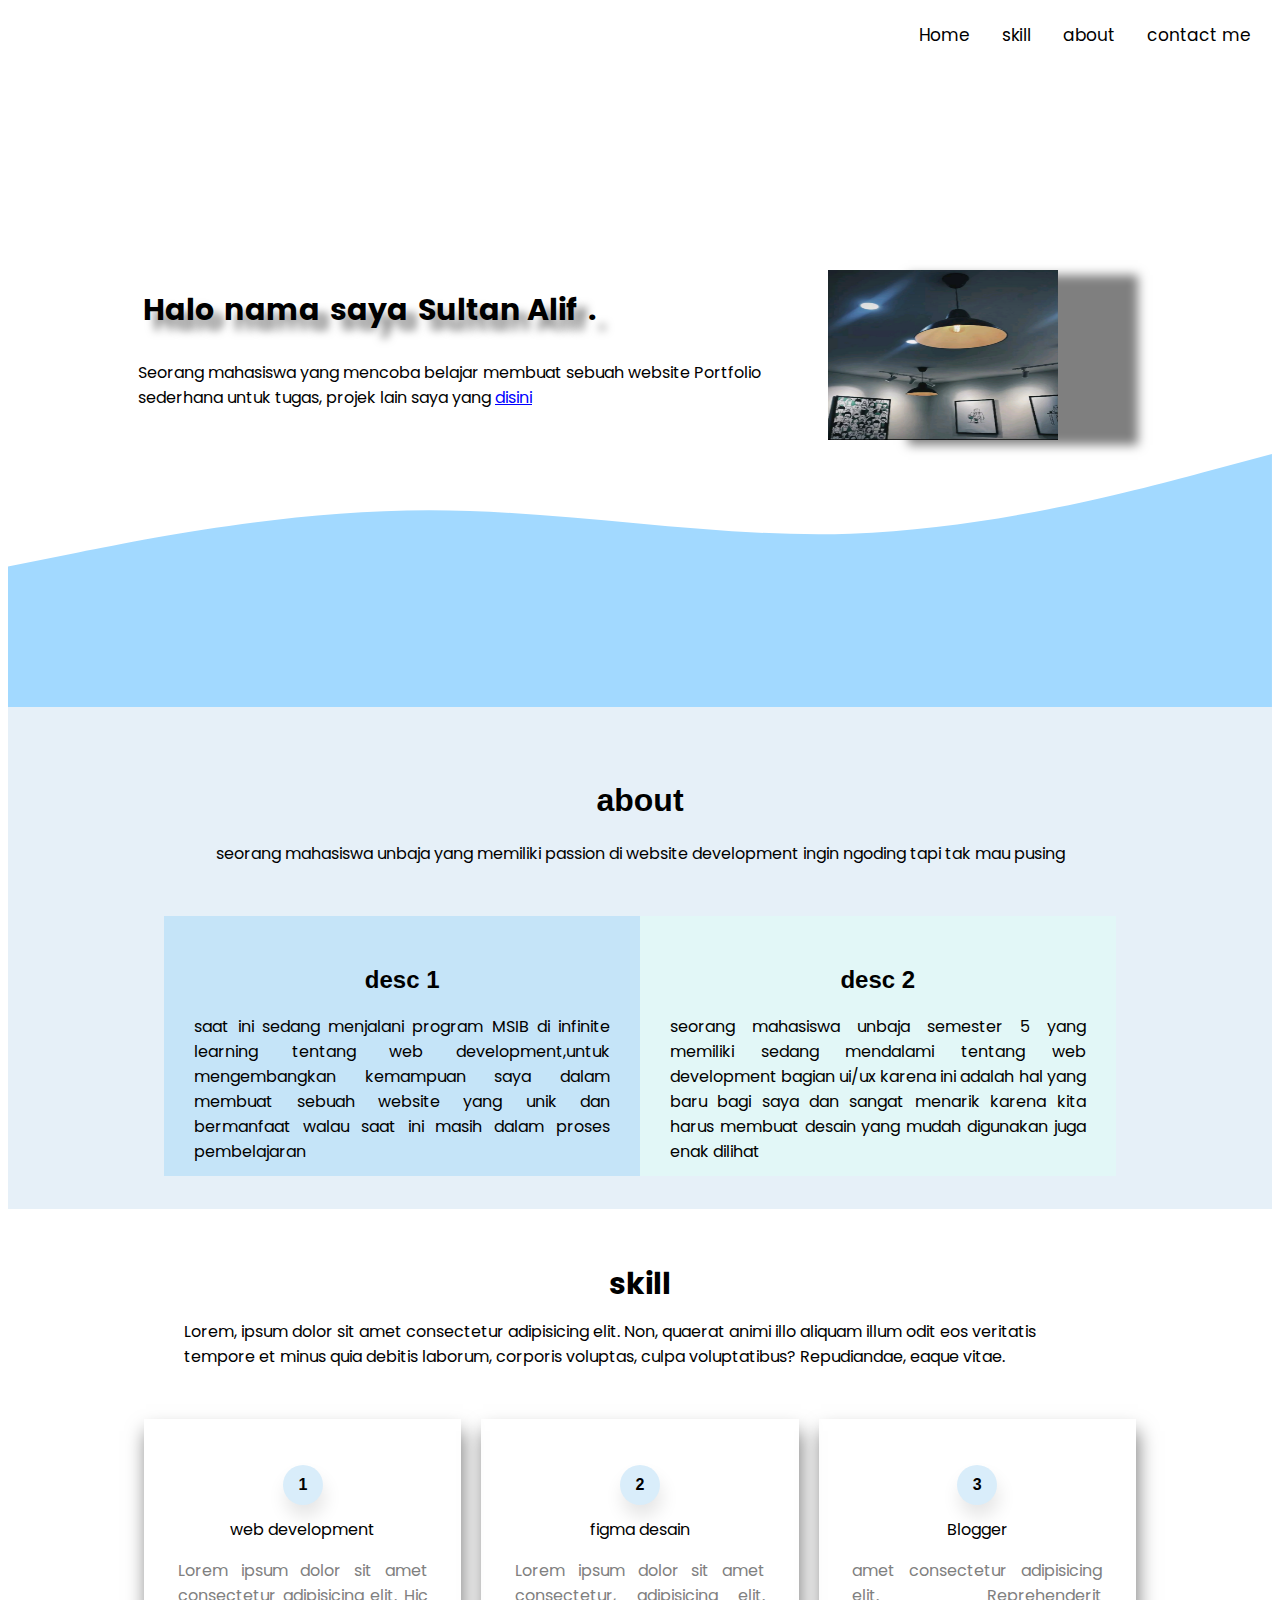
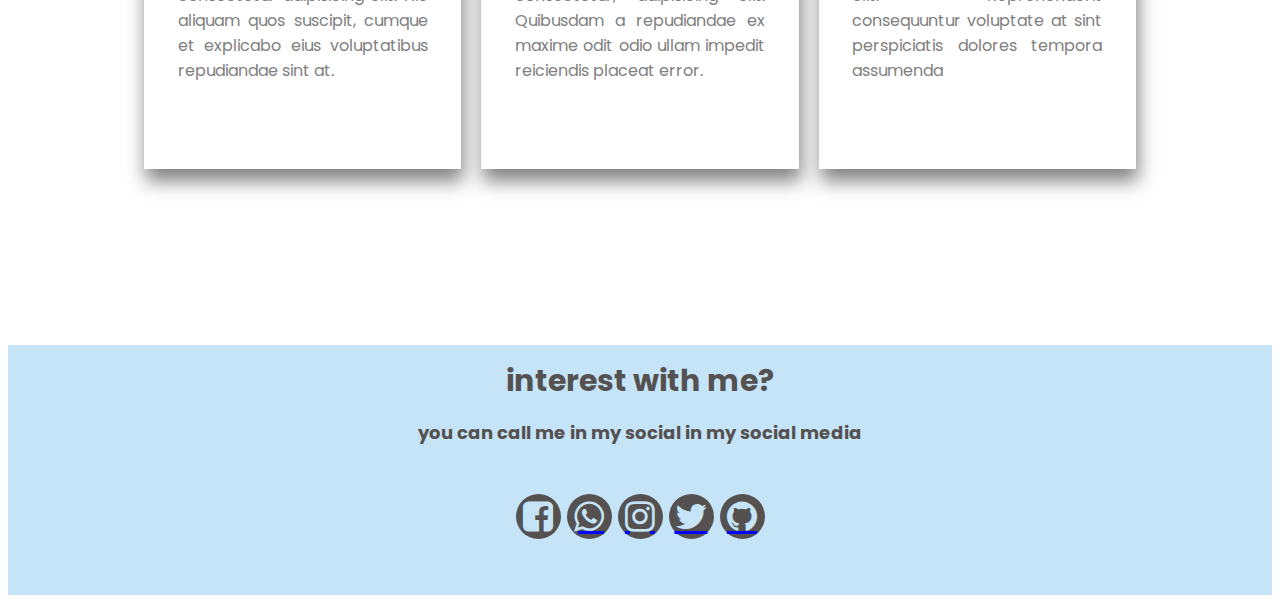
<file: A_Aft_sultan_alif/index.html>
<html>
    <head>
        <title>my Portfolio</title> 
        <link rel="stylesheet" href="style.css">
        <link rel="stylesheet" href="https://fonts.googleapis.com/css?family=Poppins">
        <link rel="stylesheet" href="https://cdnjs.cloudflare.com/ajax/libs/font-awesome/4.7.0/css/font-awesome.min.css">
    </head>
    <body>
        <div class="topnav" id="myTopnav">
            <a href="#footer">contact me</a>
            <a href="#about">about</a>
            <a href="#skill">skill</a>
            <a href="">Home</a>
          </div>
          

        <div class="container">
        <h1 class="transition-heading">Halo</h1>
        <h1 class="transition-heading">nama</h1>
        <h1 class="transition-heading">saya</h1>
        <h1 class="transition-heading">Sultan Alif </h1>
        <h1 class="transition-heading">. </h1>
        <div class="clear"></div>
        <p>Seorang mahasiswa yang mencoba belajar membuat sebuah website Portfolio sederhana untuk tugas, projek lain saya yang
            <a href="">disini</a>
        </p>
            
        </div>
        <div class="kontenkanan">
          <img src="foto3.jpg" alt="" class="gambar">
        </div>
        <svg xmlns="http://www.w3.org/2000/svg" viewBox="0 0 1440 320"><path fill="#a2d9ff" fill-opacity="1" d="M0,160L80,144C160,128,320,96,480,96C640,96,800,128,960,122.7C1120,117,1280,75,1360,53.3L1440,32L1440,320L1360,320C1280,320,1120,320,960,320C800,320,640,320,480,320C320,320,160,320,80,320L0,320Z"></path></svg>
        <section id="about">
        <div class="about">
            <div class="about-desc">
                <h1>about</h1>
                <p>seorang mahasiswa unbaja yang memiliki passion di website development ingin ngoding tapi tak mau pusing</p>
            </div>
            <div class="row">
                <div class="column" style="background-color: rgb(197, 228, 248);">
                    <h2>desc 1</h2>
                    <p>saat ini sedang menjalani program MSIB di infinite learning tentang web development,untuk mengembangkan kemampuan saya dalam membuat sebuah website yang unik dan bermanfaat walau saat ini masih dalam proses pembelajaran</p>
                </div>
                <div class="column" style="background-color: rgb(226, 247, 247);">
                    <h2>desc 2</h2>
                    <p> seorang mahasiswa unbaja semester 5 yang memiliki sedang mendalami tentang web development bagian ui/ux karena ini adalah hal yang baru bagi saya dan sangat menarik karena kita harus membuat desain yang mudah digunakan juga enak dilihat </p>
                    
                </div>
            </div>
        </div>
        </section>
        <section id="skill">
            <div class="skill">
                <div class="skill-desc">
                    <p>skill</p>
                    <p>Lorem, ipsum dolor sit amet consectetur adipisicing elit. Non, quaerat animi illo aliquam illum odit eos veritatis tempore et minus quia debitis laborum, corporis voluptas, culpa voluptatibus? Repudiandae, eaque vitae.</p>       
                </div>
                <div class="box-container">
                    <div class="box-1">
                    <span>1</span>
                    <p>web development</p> 
                    <p>Lorem ipsum dolor sit amet consectetur adipisicing elit. Hic aliquam quos suscipit, cumque et explicabo eius voluptatibus repudiandae sint at.</p>
                 </div>
                    <div class="box-2">
                    <span>2</span>
                    <p>figma desain</p> 
                   <p>Lorem ipsum dolor sit amet consectetur, adipisicing elit. Quibusdam a repudiandae ex maxime odit odio ullam impedit reiciendis placeat error.</p>
                 </div>
                    <div class="box-3">
                    <span>3</span>
                    <p>Blogger</p> 
                    <P> amet consectetur adipisicing elit. Reprehenderit consequuntur voluptate at sint perspiciatis dolores tempora assumenda</P>  
                 </div>
                </div>
            </div>
        </section>
        <footer id="footer">
            <p>interest with me?</p>
            <p>you can call me in my social in my social media</p>
            <div class="social-icon">
                <a href=""><i class="fa fa-facebook-square"></i></a>
                <a href=""><i class="fa fa-whatsapp"></i></a>
                <a href=""><i class="fa fa-instagram"></i></a>
                <a href=""><i class="fa fa-twitter"></i></a>
                <a href=""><i class="fa fa-github"></i></a>
            </div>
        </footer>
    </body>
</html>
</file>
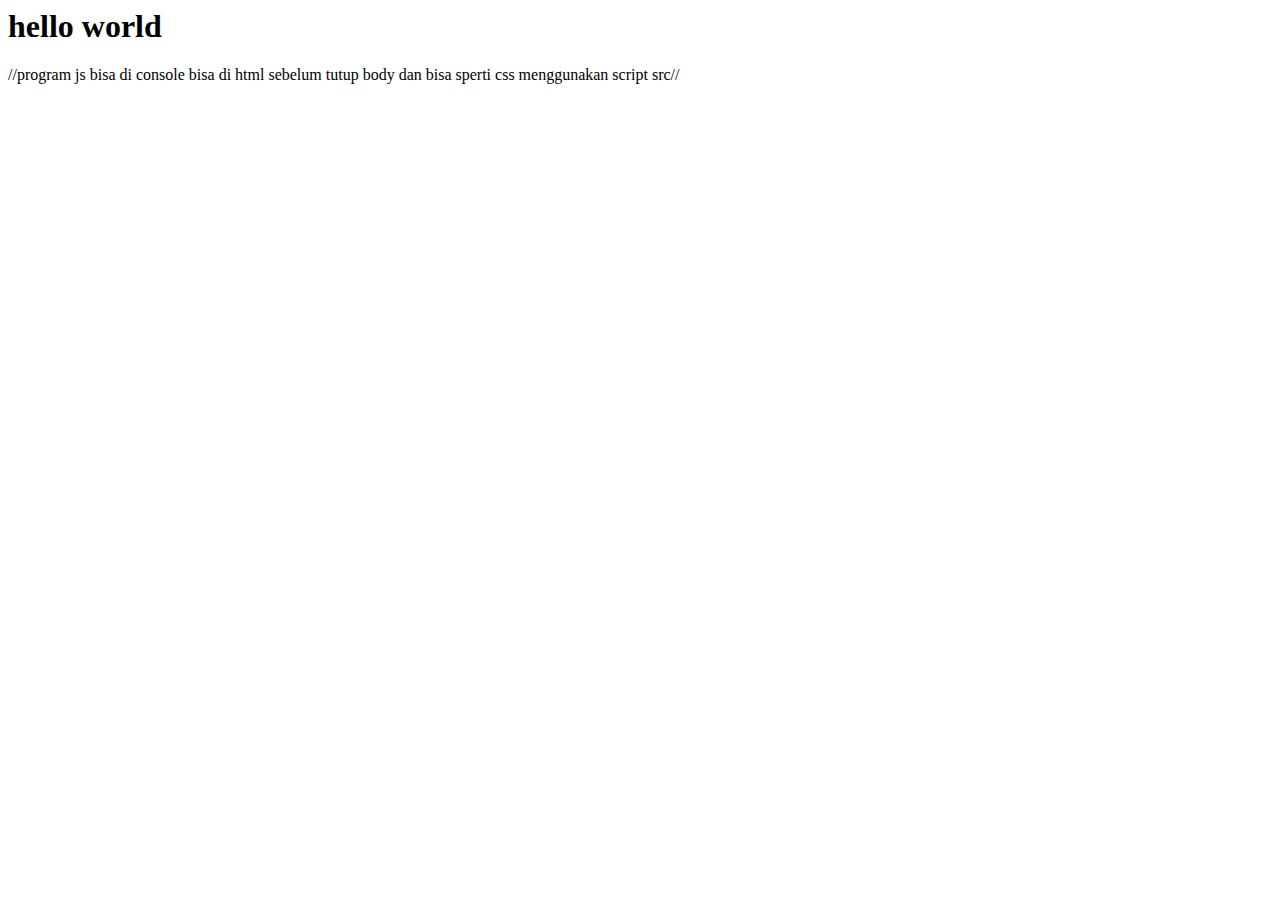
<file: javascript.html>
<html>
<head>
<title>belajar javascript</title>
</head>
<body>
<h1>hello world</h1>
//program js bisa di console bisa di html sebelum tutup body dan bisa sperti css menggunakan script src// 
<script src="belajarswitch.js"></script>
</body>
</html>
</file>
<file: A_Aft_sultan_alif/style.css>
body{
  /*background-image: url(vintage-wallpaper.png);*/
  background-color: #fff;
  font-family: Verdana, Geneva, Tahoma, sans-serif;
}


p{
  color: black;
  margin-top: 2px;
  font-family: poppins;
}
.container{
  width: 650px;
  
  margin-left: 130px;
  margin-top: 200px;
float: left;
}

.kontenkanan{
  width: 230px;
  margin-left: 820px;
  position: absolute;
  top: 270px;
  box-shadow: 80px 5px 10px rgba(0, 0, 0, 0.5);
  
}

.gambar{
  width: 230px;
  height: 170px;
  
}


.transition-heading {
  font-family: poppins;
  font-size: 30px;
  color: black;
  transition: font-size 0.5s ease-in-out, color 0.5s ease-in-out;
  float: left;
  padding: 5px;
  text-shadow: 10px 10px 8px rgba(0, 0, 0, 0.5);
}

.transition-heading:hover {
  font-size: 40px; /* Nilai akhir font-size */
  color: rgb(243, 153, 153); /* Nilai akhir warna */
}

.clear{
  clear: left;
}
a{
  text-decoration: underline;
  color: blue ;
}

a:hover{
  color: blue;
  font-weight: bold;
}

.topnav {
  overflow: hidden;
  background-color: white;
  margin-right: 5px;
}

.topnav a {
  float: right;
  display: block;
  color: black;
  text-align: center;
  padding: 14px 16px;
  text-decoration: none;
  font-size: 17px;
  font-family: poppins;
}

.topnav a:hover {
  background-color: #ddd;
  color: black;
}

.topnav a.active {
  background-color: black;
  color: white;
}

.topnav .icon {
  display: none;
  float: left;
}

.about{
  background-color: #e6f0f8;
padding: 2% 10% 10%;
  height: 350px;
  
}

.about-desc{
 margin: 50px 50px;
 text-align: center;
}
.about-desc p:nth-child(1)
{
font-family: poppins;
font-weight: bold;
text-align: center;
margin-bottom: 30px;
color: 000;
}

.row{
  margin: 30px;
  /*padding: 20px*/
  display: flex;

}

.row .column h2{
  text-align: center;
}

.row .column p{
  text-align: justify;
}

.column{
  flex: 50%;
  padding: 30px;
  height: 200px;
}
/*skill*/

.skill{
  height: 65vh;
  background-color: #fff;
  padding: 2% 10% 10%;
}

.skill-desc
{
  margin: 50px 50px;
}

.skill-desc p:nth-child(1)
{
  font-family: poppins;
  font-weight: bold;
  font-size: 30px;
  line-height: 0px;
  text-align: center;
  margin-bottom: 35px;
}

.box-container{
  display: flex;
  text-align: justify;
  justify-content: space-around;
}

.box-1, .box-2, .box-3
{
  width: 350px;
  height: 350px;
  box-shadow: 2px 12px 18px rgba(0, 0, 0, 0.5);
  align-items: center;
  justify-content: center;
  display: flex;
  flex-direction: column;
  margin: 0px 10px;
  margin-bottom: 100px;
}

.box-1 span, .box-2 span, .box-3 span
{
  width: 40px;
  height: 40px;
  border-radius: 50%;
  box-shadow: 2px 12px 18px rgba(0, 0, 0, 0.1 );
  background-color: rgb(217, 237, 250);
  font-weight: bold;
  align-items: center;
  justify-content: center;
  display: flex;
  flex-direction: column;
  margin: 10px 10px;
}

.box-1 p:nth-child(3), .box-2 p:nth-child(3), .box-3 p:nth-child(3)
{
  font-family: poppins;
  color: grey;
  width: 250px;
  margin: 0px 0px 50px 0px;
}

/*footer*/
footer{
  height: 250px;
  display: flex;
  flex-direction: column;
  align-items: center;
  justify-content: center;
  background-color: rgb(197, 228, 248);
}

footer p
{
  font-family: poppins;
}

footer p:nth-child(1)
{
  font-size: 30px;
  font-weight: bold;
  color: #555151;
  line-height: 20px;
}

footer p:nth-child(2)
{
  font-size: 18px;
  font-weight: bold;
  color: #555151;
  line-height: 20px;
}

.social-icon{
  margin: 30px 0px;
  display: flex;
  text-align: center;
}

.social-icon a
{
  width: 45px;
  height: 45px;
  display: flex;
  justify-content: center;
  align-items: center;
  margin: 3px;
  background-color: #555151;
  border-radius: 50%;
}

.social-icon i
{
  font-size: 35px;
  color: rgb(197, 228, 248);
}
</file>
